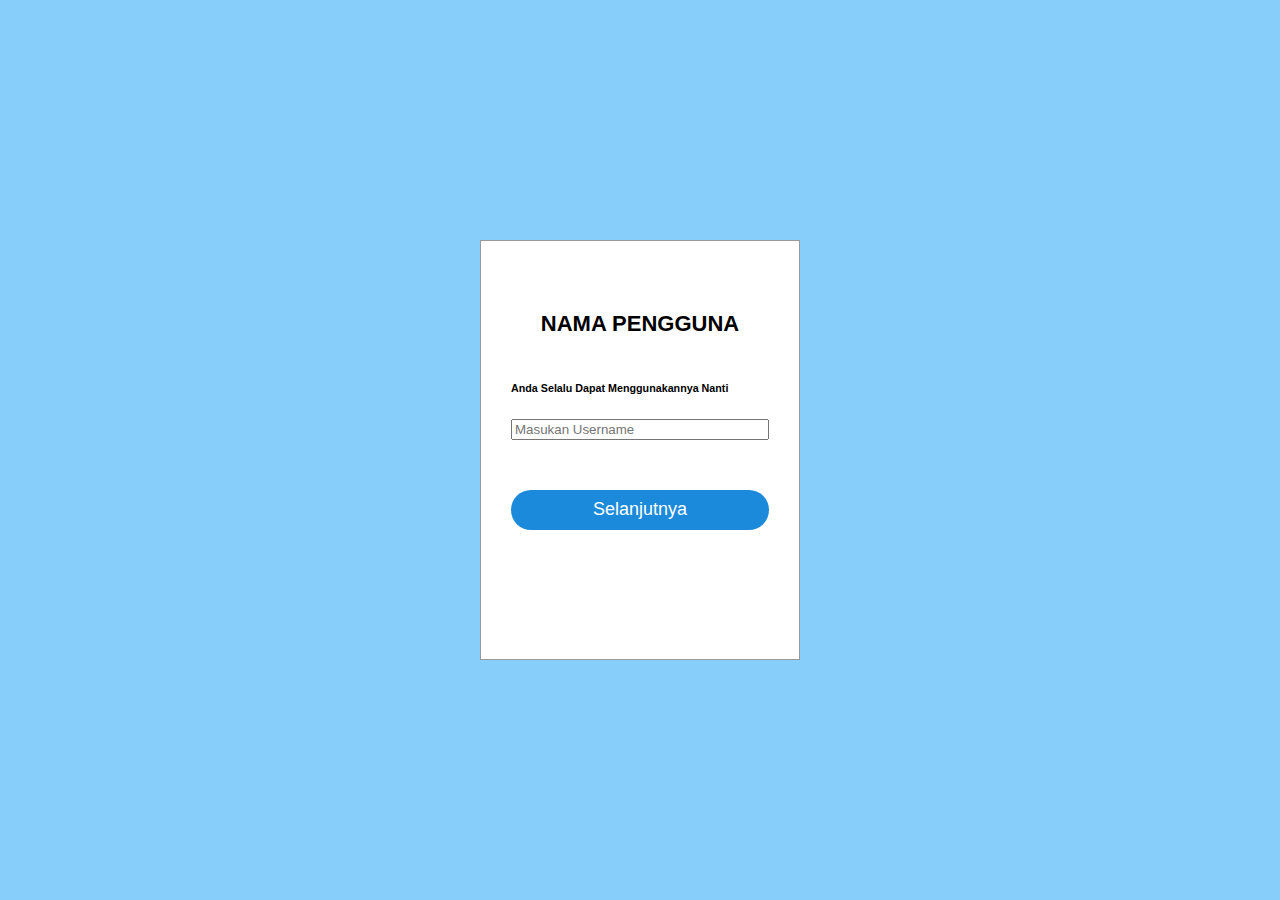
<file: UAS/b_Username/index.html>
<html>
<head>
    <title> Transparent Login Form Design </title>
    <link rel="stylesheet" type="text/css" href="style.css">   
</head>
    <body>
    <div class="login-box">
        <h1>NAMA PENGGUNA</h1>

          <h6>Anda Selalu Dapat Menggunakannya Nanti</h6>
            <form>
            <input type="text" name="username" placeholder="Masukan Username">
            <input type="submit" name="submit" value="Selanjutnya">  
            </form>
        
        
        </div>
    
    </body>
</html>
</file>
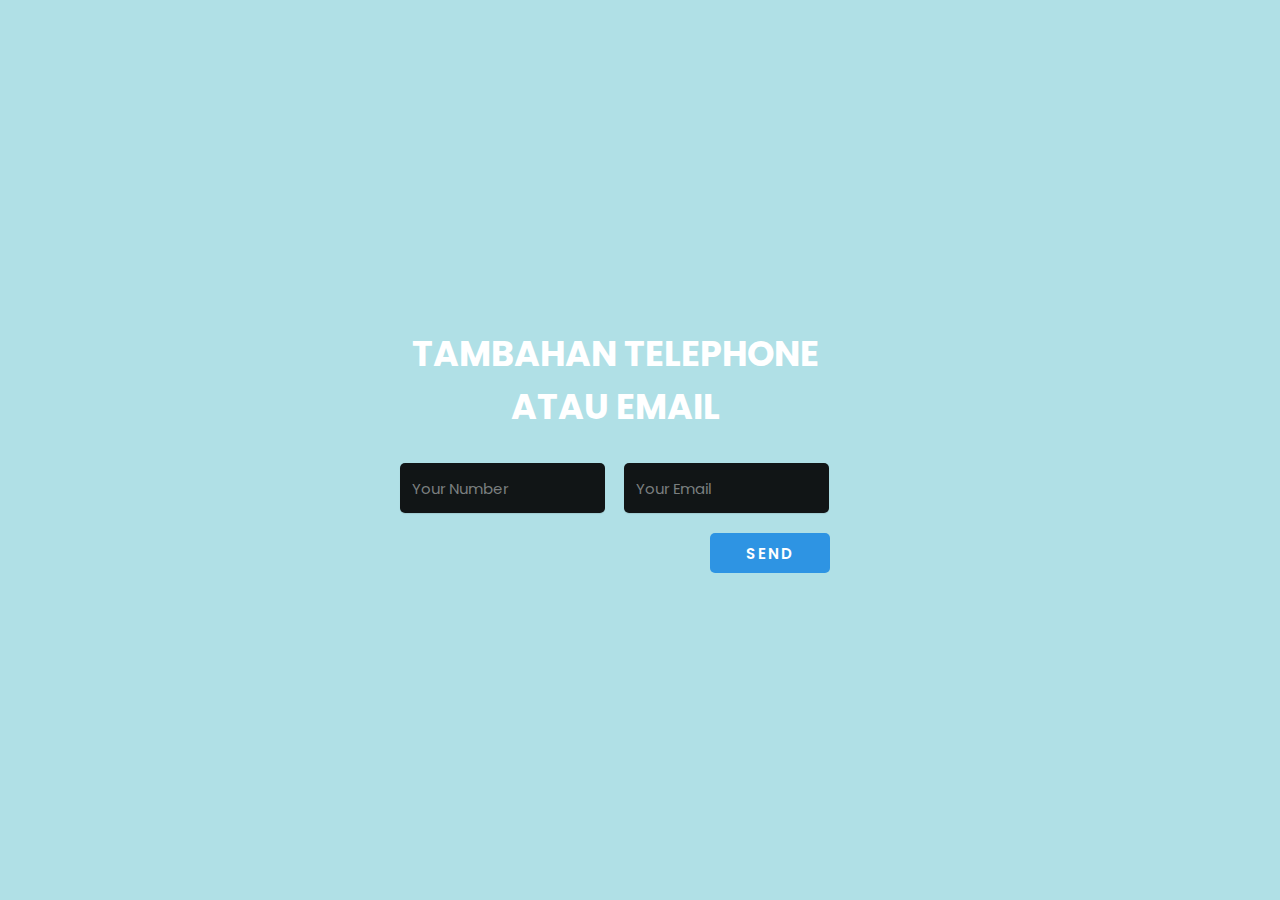
<file: UAS/c_contactpage/index.html>
<!DOCTYPE html>
<html lang="en" dir="ltr">
  <head>
    <meta charset="utf-8">
    <meta name="viewport" content="width=device-width, initial-scale=1.0">
    <title>Responsive Contact Form</title>
    <link rel="stylesheet" href="style.css">
    <link rel="stylesheet" href="https://cdnjs.cloudflare.com/ajax/libs/font-awesome/5.13.1/css/all.min.css">
  </head>
  <body>



      <div class="contact-form">
        <h2>Tambahan Telephone atau Email</h2>
        <form class="contact" action="" method="post">
          <input type="text" name="name" class="text-box" placeholder="Your Number" required>
          <input type="email" name="email" class="text-box" placeholder="Your Email" required>
          <input type="submit" name="submit" class="send-btn" value="Send">
        </form>
      </div>
    </div>

  </body>
</html>
</file>
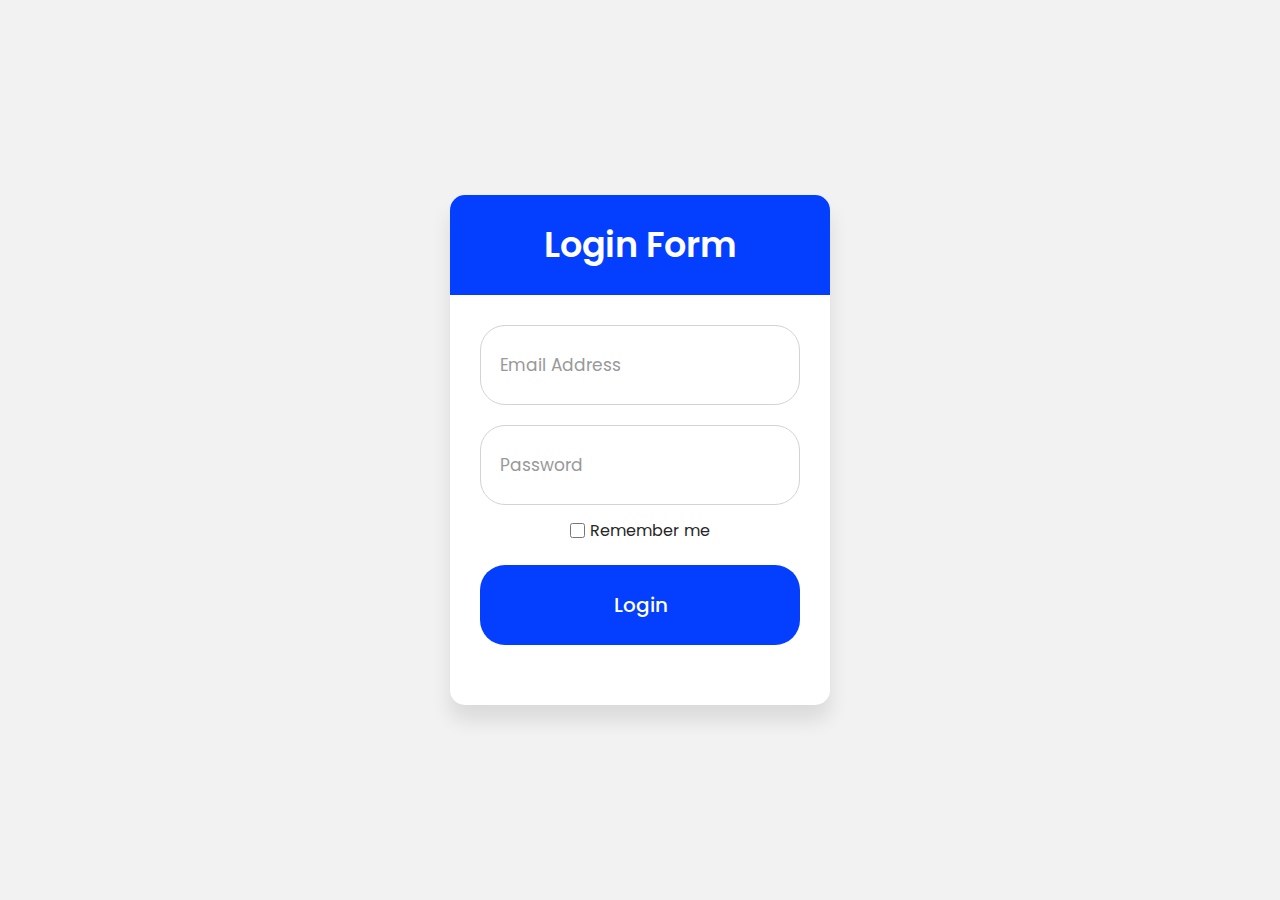
<file: UAS/d_sinkronisasi/index.html>
<!DOCTYPE html>
<!-- Created By CodingNepal -->
<html lang="en" dir="ltr">
  <head>
    <meta charset="utf-8">
    <!-- Somehow I got an error, so I comment the title, just uncomment to show -->
    <!-- <title>Login Form Design | CodeLab</title> -->
    <link rel="stylesheet" href="style.css">
  </head>
  <body>
    <div class="wrapper">
      <div class="title">
Login Form</div>
<form action="#">
        <div class="field">
          <input type="text" required>
          <label>Email Address</label>
        </div>
<div class="field">
          <input type="password" required>
          <label>Password</label>
        </div>
<div class="content">
          <div class="checkbox">
            <input type="checkbox" id="remember-me">
            <label for="remember-me">Remember me</label>
          </div>

</div>
<div class="field">
          <input type="submit" value="Login">
        </div>
</form>
</div>
</body>
</html>
</file>
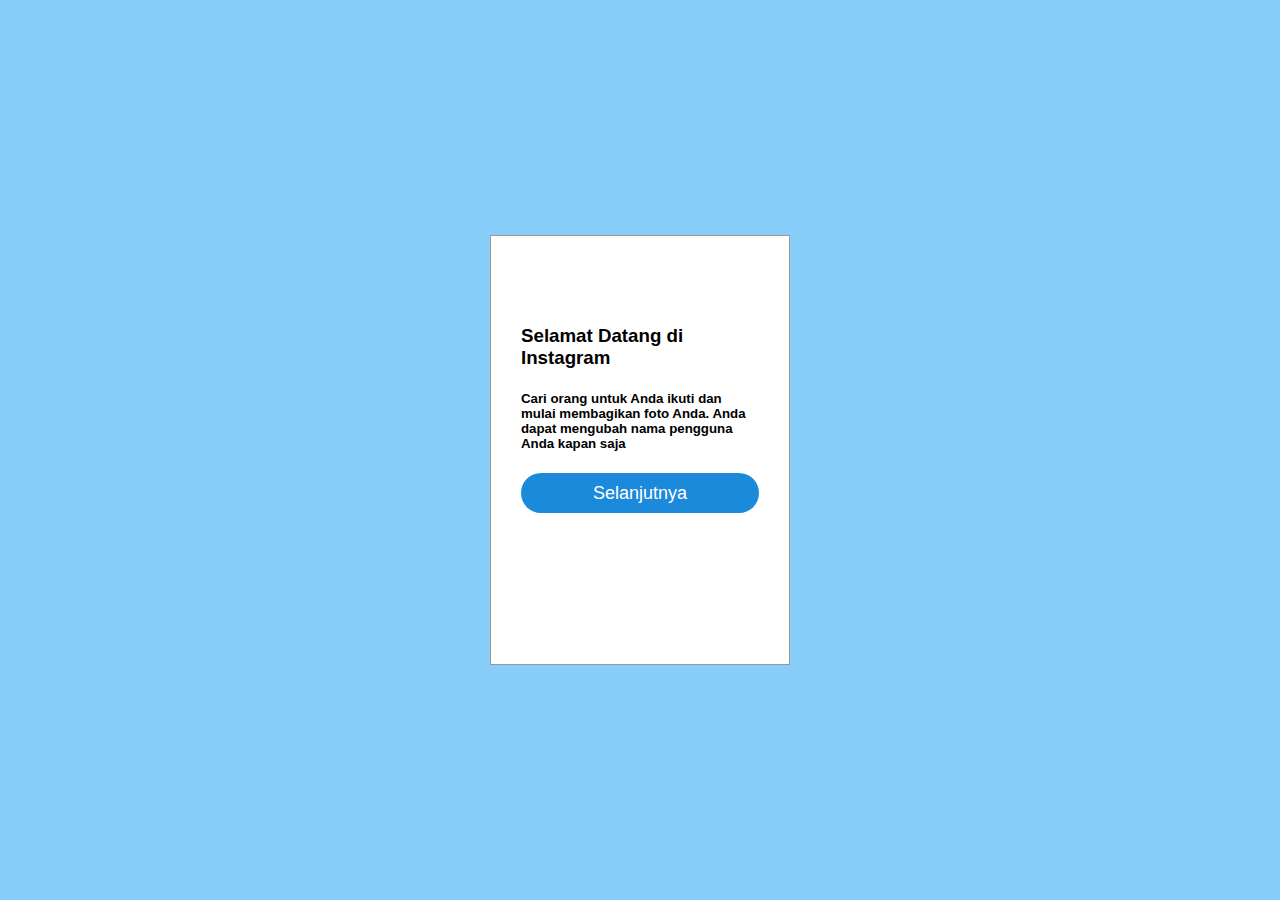
<file: UAS/e_igwelcome/index.html>
<html>
<head>
    <title> Transparent Login Form Design </title>
    <link rel="stylesheet" type="text/css" href="style.css">   
</head>
    <body>
    <div class="login-box">
        <h3>Selamat Datang di Instagram</h3>
        <h5>Cari orang untuk Anda ikuti dan mulai membagikan foto Anda. Anda dapat mengubah nama pengguna Anda kapan saja</h5>

         
            <form>
            <input type="submit" name="submit" value="Selanjutnya">  
            </form>
        
        
        </div>
    
    </body>
</html>
</file>
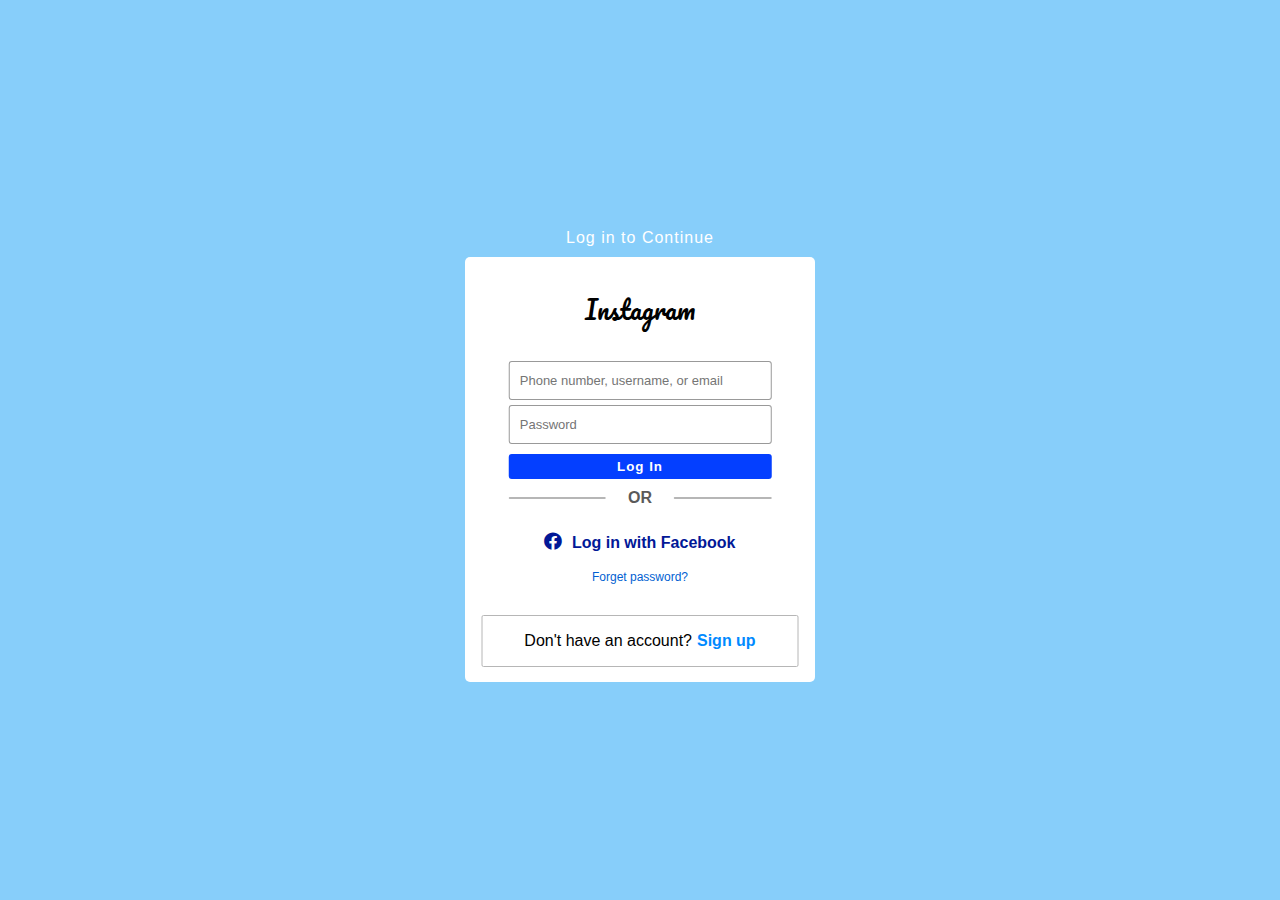
<file: UAS/a_loginawal/login.html>
<!DOCTYPE html>
<html>

<head>
  <title>Instagram Log in form design</title>
  <link rel="stylesheet" type="text/css" href="style.css">
  <link rel="stylesheet" href="https://cdnjs.cloudflare.com/ajax/libs/font-awesome/5.12.1/css/all.min.css">
  <link href="https://fonts.googleapis.com/css2?family=Pacifico&display=swap" rel="stylesheet">
</head>

<body>

  <div class="container">
    <div class="text">Log in to Continue</div>
    <div class="page">
      <div class="title">instagram</div>
      <form>
        <input type="text" placeholder="Phone number, username, or email">
        <input type="password" placeholder="Password">
        <button>Log in</button>
        <div class="option">OR</div>
      </form>
      <div class="fblink">
        <span class="fab fa-facebook"></span>
        <a href="#">Log in with Facebook</a>
      </div>

      <div class="forget-id">
        <a href="#">Forget password?</a>
      </div>

      <div class="signup">
        <p>Don't have an account?<a href="#">Sign up</a></p>
      </div>
    </div>
  </div>
</file>
<file: UAS/b_Username/style.css>
body {
  margin: 0;
  padding: 0;
  display: flex;
  min-height: 100vh;
  align-items: center;
  justify-content: center;
  background: linear-gradient(#87CEFA, #87CEFA);
  font-family: sans-serif;
}
.login-box{
    width: 320px;
    height: 420px;
   border: 1px solid rgba(0, 0, 0, 0.4);
    background: #fff;
    color: #000000;
    top: 50%;
    left: 50%;
    position: absolute;
    transform: translate(-50%,-50%);
    box-sizing: border-box;
    padding: 70px 30px;
}
h1{
    margin: 0;
    padding: 0 0 20px;
    text-align: center;
    font-size: 22px;
}

.login-box input{
    width: 100%;
    margin-bottom: 50px;
}
.login-box input[type="submit"]
{
    border: none;
    outline: none;
    height: 40px;
    background: #1c8adb;
    color: #fff;
    font-size: 18px;
    border-radius: 20px;
}
.login-box input[type="submit"]:hover
{
    cursor: pointer;
    background: #39dc79;
    color: #000;
}
</file>
<file: UAS/c_contactpage/style.css>
@import url('https://fonts.googleapis.com/css2?family=Poppins:wght@400;500;600;700&display=swap');

*{
  margin: 0;
  padding: 0;
  box-sizing: border-box;
  font-family: "Poppins", sans-serif;
}

html,body{
  display: grid;
  height: 100%;
  width: 100%;
  place-items: center;
 background:  #B0E0E6;
  /* background: linear-gradient(-135deg, #c850c0, #4158d0); */
}
::selection{
  background: #f2f2f2;
  color: #fff;
}


.contact-form{
  max-width: 430px;
  margin-right: 50px;
}

.contact-info, .contact-form{
  flex: 1;
}

.contact-form h2{
  color: #fff;
  text-align: center;
  font-size: 35px;
  text-transform: uppercase;
  margin-bottom: 30px;
}

.contact-form .text-box{
  background: #000;
  color: #fff;
  border: none;
  width: calc(50% - 10px);
  height: 50px;
  padding: 12px;
  font-size: 15px;
  border-radius: 5px;
  box-shadow: 0 1px 1px rgba(0, 0, 0, 0.1);
  margin-bottom: 20px;
  opacity: 0.9;
}

.contact-form .text-box:first-child{
  margin-right: 15px;
}

.contact-form textarea{
   background: #f2f2f2;

  color: #fff;
  border: none;
  width: 100%;
  padding: 12px;
  font-size: 15px;
  min-height: 200px;
  max-height: 400px;
  resize: vertical;
  border-radius: 5px;
  box-shadow: 0 1px 1px rgba(0, 0, 0, 0.1);
  margin-bottom: 20px;
  opacity: 0.9;
}

.contact-form .send-btn{
  float: right;
  background: #2E94E3;
  color: #fff;
  border: none;
  width: 120px;
  height: 40px;
  font-size: 15px;
  font-weight: 600;
  text-transform: uppercase;
  letter-spacing: 2px;
  border-radius: 5px;
  cursor: pointer;
  transition: 0.3s;
  transition-property: background;
}

.contact-form .send-btn:hover{
  background: #0582E3;
}

@media screen and (max-width: 950px){
  .contact-section{
    flex-direction: column;
  }

  .contact-info, .contact-form{
    margin: 30px 50px;
  }

  .contact-form h2{
    font-size: 30px;
  }

  .contact-form .text-box{
    width: 100%;
  }
}

/*css for alert messages*/

.alert-success{
  z-index: 1;
  background: #D4EDDA;
  font-size: 18px;
  padding: 20px 40px;
  min-width: 420px;
  position: fixed;
  right: 0;
  top: 10px;
  border-left: 8px solid #3AD66E;
  border-radius: 4px;
}

.alert-error{
  z-index: 1;
  background: #FFF3CD;
  font-size: 18px;
  padding: 20px 40px;
  min-width: 420px;
  position: fixed;
  right: 0;
  top: 10px;
  border-left: 8px solid #FFA502;
  border-radius: 4px;
}
</file>
<file: UAS/d_sinkronisasi/style.css>
@import url('https://fonts.googleapis.com/css?family=Poppins:400,500,600,700&display=swap');
*{
  margin: 0;
  padding: 0;
  box-sizing: border-box;
  font-family: 'Poppins', sans-serif;
}
html,body{
  display: grid;
  height: 100%;
  width: 100%;
  place-items: center;
  background: #f2f2f2;
  /* background: linear-gradient(-135deg, #c850c0, #4158d0); */
}
::selection{
  background: #4158d0;
  color: #fff;
}
.wrapper{
  width: 380px;
  background: #fff;
  border-radius: 15px;
  box-shadow: 0px 15px 20px rgba(0,0,0,0.1);
}
.wrapper .title{
  font-size: 35px;
  font-weight: 600;
  text-align: center;
  line-height: 100px;
  color: #fff;
  user-select: none;
  border-radius: 15px 15px 0 0;
   background: linear-gradient(#043fff, #043fff);
}
.wrapper form{
  padding: 10px 30px 50px 30px;
}
.wrapper form .field{
  height: 80px;
  width: 100%;
  margin-top: 20px;
  position: relative;
}
.wrapper form .field input{
  height: 100%;
  width: 100%;
  outline: none;
  font-size: 17px;
  padding-left: 20px;
  border: 1px solid lightgrey;
  border-radius: 25px;
  transition: all 0.3s ease;
}
.wrapper form .field input:focus,
form .field input:valid{
  border-color: #4158d0;
}
.wrapper form .field label{
  position: absolute;
  top: 50%;
  left: 20px;
  color: #999999;
  font-weight: 400;
  font-size: 17px;
  pointer-events: none;
  transform: translateY(-50%);
  transition: all 0.3s ease;
}
form .field input:focus ~ label,
form .field input:valid ~ label{
  top: 0%;
  font-size: 16px;
  color: #4158d0;
  background: #fff;
  transform: translateY(-50%);
}
form .content{
  display: flex;
  width: 100%;
  height: 50px;
  font-size: 16px;
  align-items: center;
  justify-content: space-around;
}
form .content .checkbox{
  display: flex;
  align-items: center;
  justify-content: center;
}
form .content input{
  width: 15px;
  height: 15px;
  background: red;
}
form .content label{
  color: #262626;
  user-select: none;
  padding-left: 5px;
}
form .content .pass-link{
  color: "";
}
form .field input[type="submit"]{
  color: #fff;
  border: none;
  padding-left: 0;
  margin-top: -10px;
  font-size: 20px;
  font-weight: 500;
  cursor: pointer;
  background: linear-gradient(#043fff, #043fff);
  transition: all 0.3s ease;
}
form .field input[type="submit"]:active{
  transform: scale(0.95);
}
form .signup-link{
  color: #262626;
  margin-top: 20px;
  text-align: center;
}
form .pass-link a,
form .signup-link a{
  color: #4158d0;
  text-decoration: none;
}
form .pass-link a:hover,
form .signup-link a:hover{
  text-decoration: underline;
}
</file>
<file: UAS/e_igwelcome/style.css>
body {
  margin: 0;
  padding: 0;
  display: flex;
  min-height: 100vh;
  align-items: center;
  justify-content: center;
  background: linear-gradient(#87CEFA, #87CEFA);
  font-family: sans-serif;
}
.login-box{
    width: 300px;
    height: 430px;
   border: 1px solid rgba(0, 0, 0, 0.4);
    background: #fff;
    color:  # #000000;
    top: 50%;
    left: 50%;
    position: absolute;
    transform: translate(-50%,-50%);
    box-sizing: border-box;
    padding: 70px 30px;
}
h1{
    margin: 0;
    padding: 0 0 20px;
    text-align: center;
    font-size: 22px;
}
.login-box p{
    margin: 0;
    padding: 0;
    font-weight: bold;
}
.login-box input{
    width: 100%;
    margin-bottom: 20px;
}
.login-box input[type="submit"]
{
    border: none;
    outline: none;
    height: 40px;
    background: #1c8adb;
    color: #fff;
    font-size: 18px;
    border-radius: 20px;
}
.login-box input[type="submit"]:hover
{
    cursor: pointer;
   background: #fff;
    color:  #0000FF;
}

.login-box a{
    text-decoration: none;
    font-size: 14px;
    color:  #0000FF;
}
.login-box a:hover
{
    background: #fff;
}
</file>
<file: UAS/a_loginawal/style.css>
body {
  margin: 0;
  padding: 0;
  display: flex;
  min-height: 100vh;
  align-items: center;
  justify-content: center;
  background: linear-gradient(#87CEFA, #87CEFA);
  font-family: sans-serif;
}
.container {
  text-align: center;
}
.text {
  color: #fff;
  letter-spacing: 1px;
  margin: 10px;
}
.page {
  width: 350px;
  background: #fff;
  border-radius: 5px;
  padding-bottom: 15px;
}
.title {
  padding: 30px 0;
  text-transform: capitalize;
  font-size: 25px;
  font-family: "Pacifico", cursive;
}
form {
  width: 75%;
  display: flex;
  flex-direction: column;
  position: relative;
  left: 50%;
  transform: translateX(-50%);
}
form input {
  margin-bottom: 5px;
  border: 1px solid rgba(0, 0, 0, 0.4);
  border-radius: 3px;
  outline: none;
}
form input:focus {
  border: 1px solid rgba(0, 0, 0, 0.7);
  background: #efefef;
}
input[type="text"],
input[type="password"] {
  padding-left: 10px;
  position: relative;
  height: 35px;
  font-size: 17px;
}
input::placeholder {
  font-weight: normal;
  font-size: 13px;
  transition: 0.3s ease;
}
input:focus::placeholder {
  position: absolute;
  font-size: 10px;
  transform: translateY(-13px);
}
form button {
  border: none;
  background: #043fff;
  padding: 5px 0;
  margin-top: 5px;
  color: #fff;
  border-radius: 3px;
  font-weight: bold;
  text-transform: capitalize;
  letter-spacing: 1px;
  outline: none;
  cursor: pointer;
}
form button:active {
  background: #2c58fe;
  transform: scale(0.995);
}
form .option {
  color: #5a5a5a;
  margin: 10px 0;
  font-weight: bold;
  position: relative;
}
form .option:before {
  position: absolute;
  content: "";
  width: 37%;
  height: 2px;
  background: #b6b6b6;
  left: 0;
  top: 50%;
  transform: translateY(-50%);
  border-radius: 50px;
}
form .option:after {
  position: absolute;
  content: "";
  width: 37%;
  height: 2px;
  background: #b6b6b6;
  right: 0;
  top: 50%;
  transform: translateY(-50%);
  border-radius: 50px;
}
.fblink {
  margin-top: 15px;
  width: 100%;
}
.fblink span {
  font-size: 18px;
  color: #021897;
  margin-right: 5px;
}
.fblink a {
  text-decoration: none;
  font-weight: bold;
  color: #021897;
}
.forget-id {
  margin: 15px;
}
.forget-id a {
  text-decoration: none;
  color: #025fd2;
  font-size: 12px;
  font-weight: 500;
}
.page .signup {
  position: relative;
  border: 1px solid #b6b6b6;
  border-radius: 2px;
  width: 90%;
  left: 50%;
  transform: translateX(-50%);
  margin-top: 30px;
}
.signup a {
  text-decoration: none;
  margin-left: 5px;
  color: #008aff;
  font-weight: bold;
}
</file>
